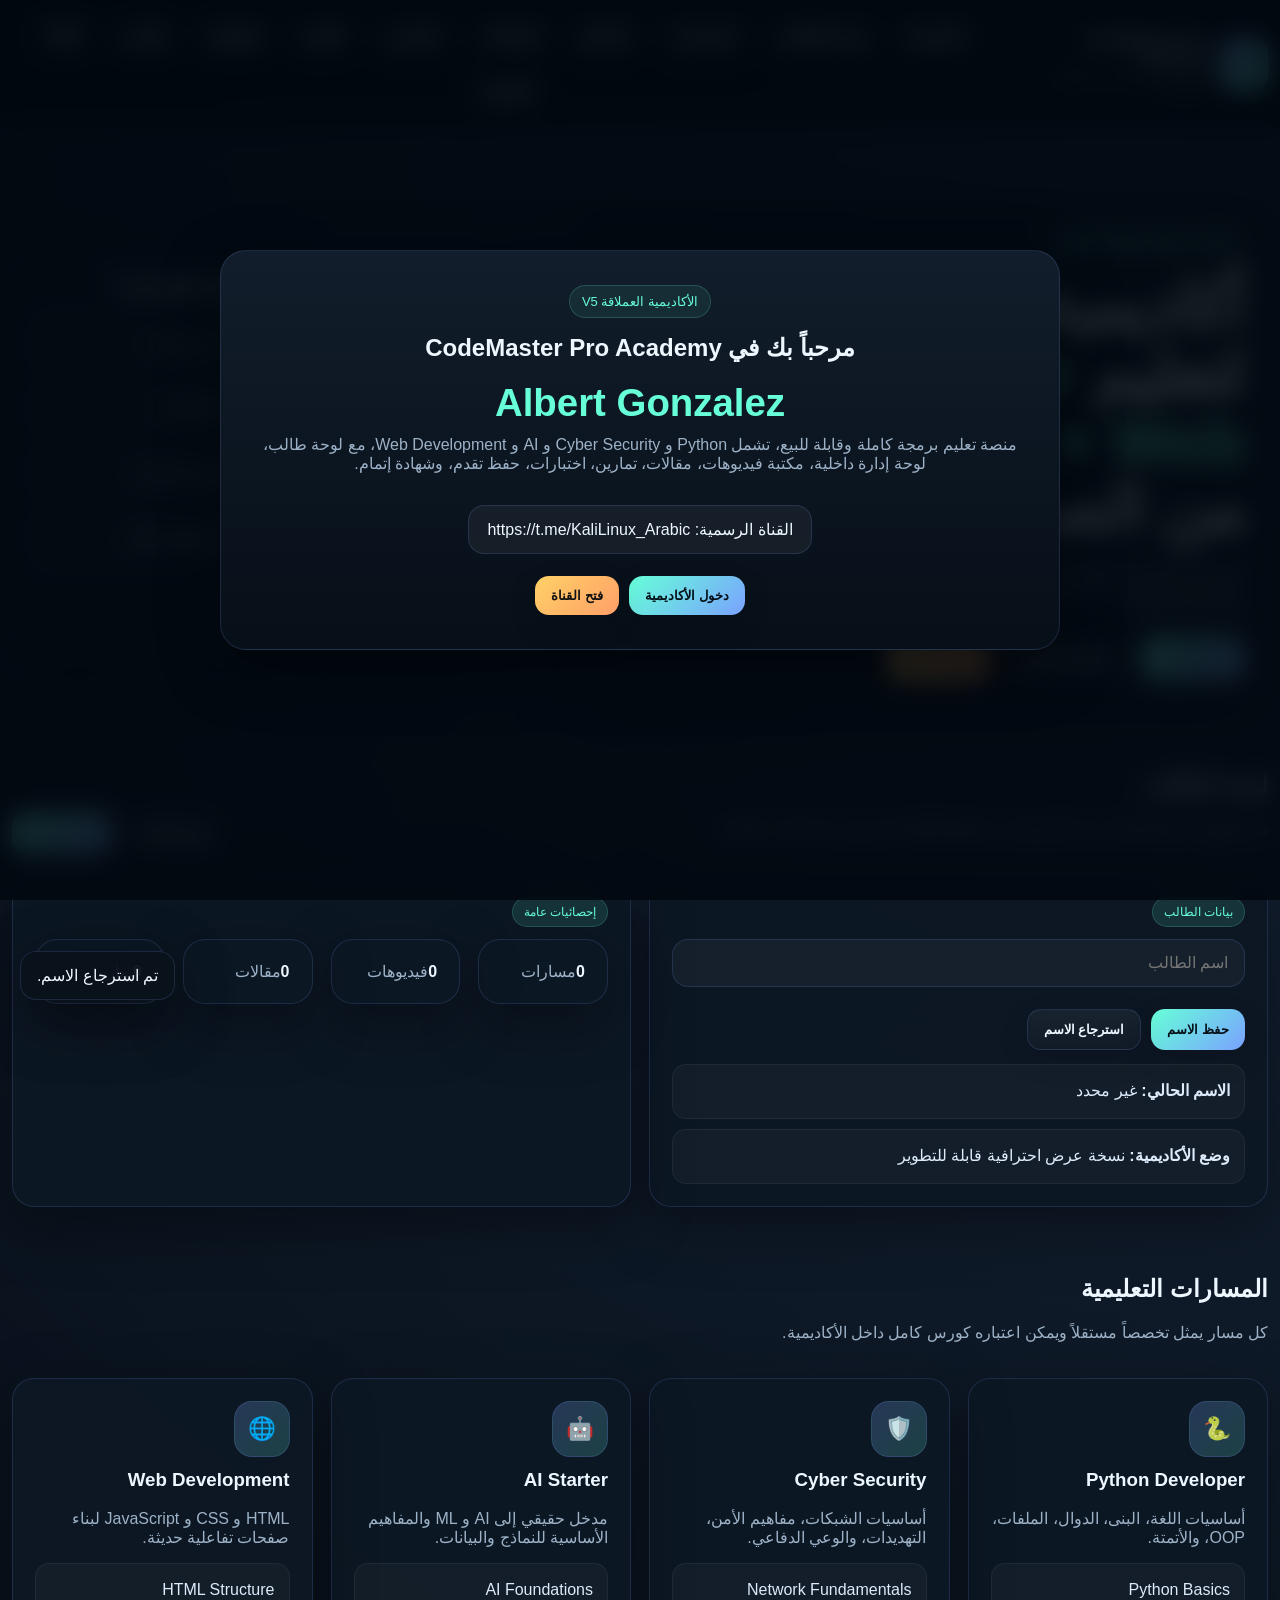
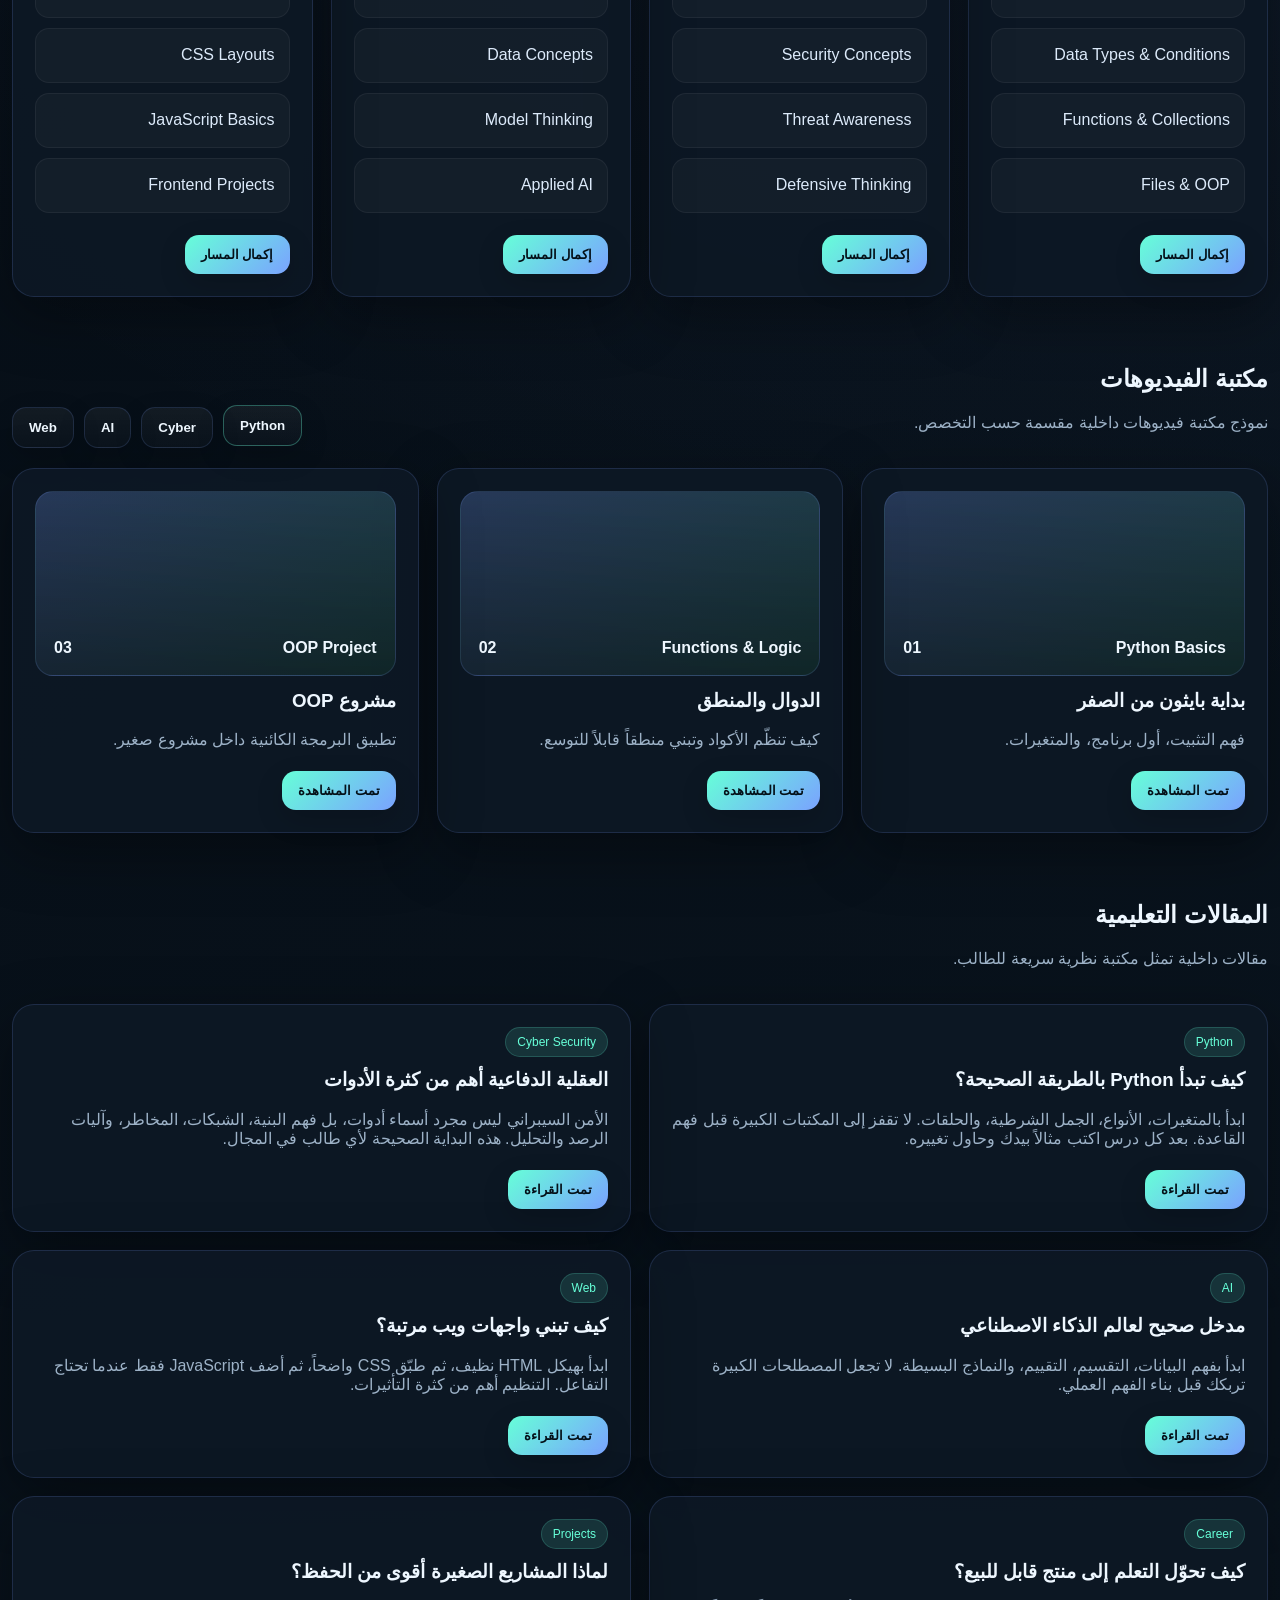
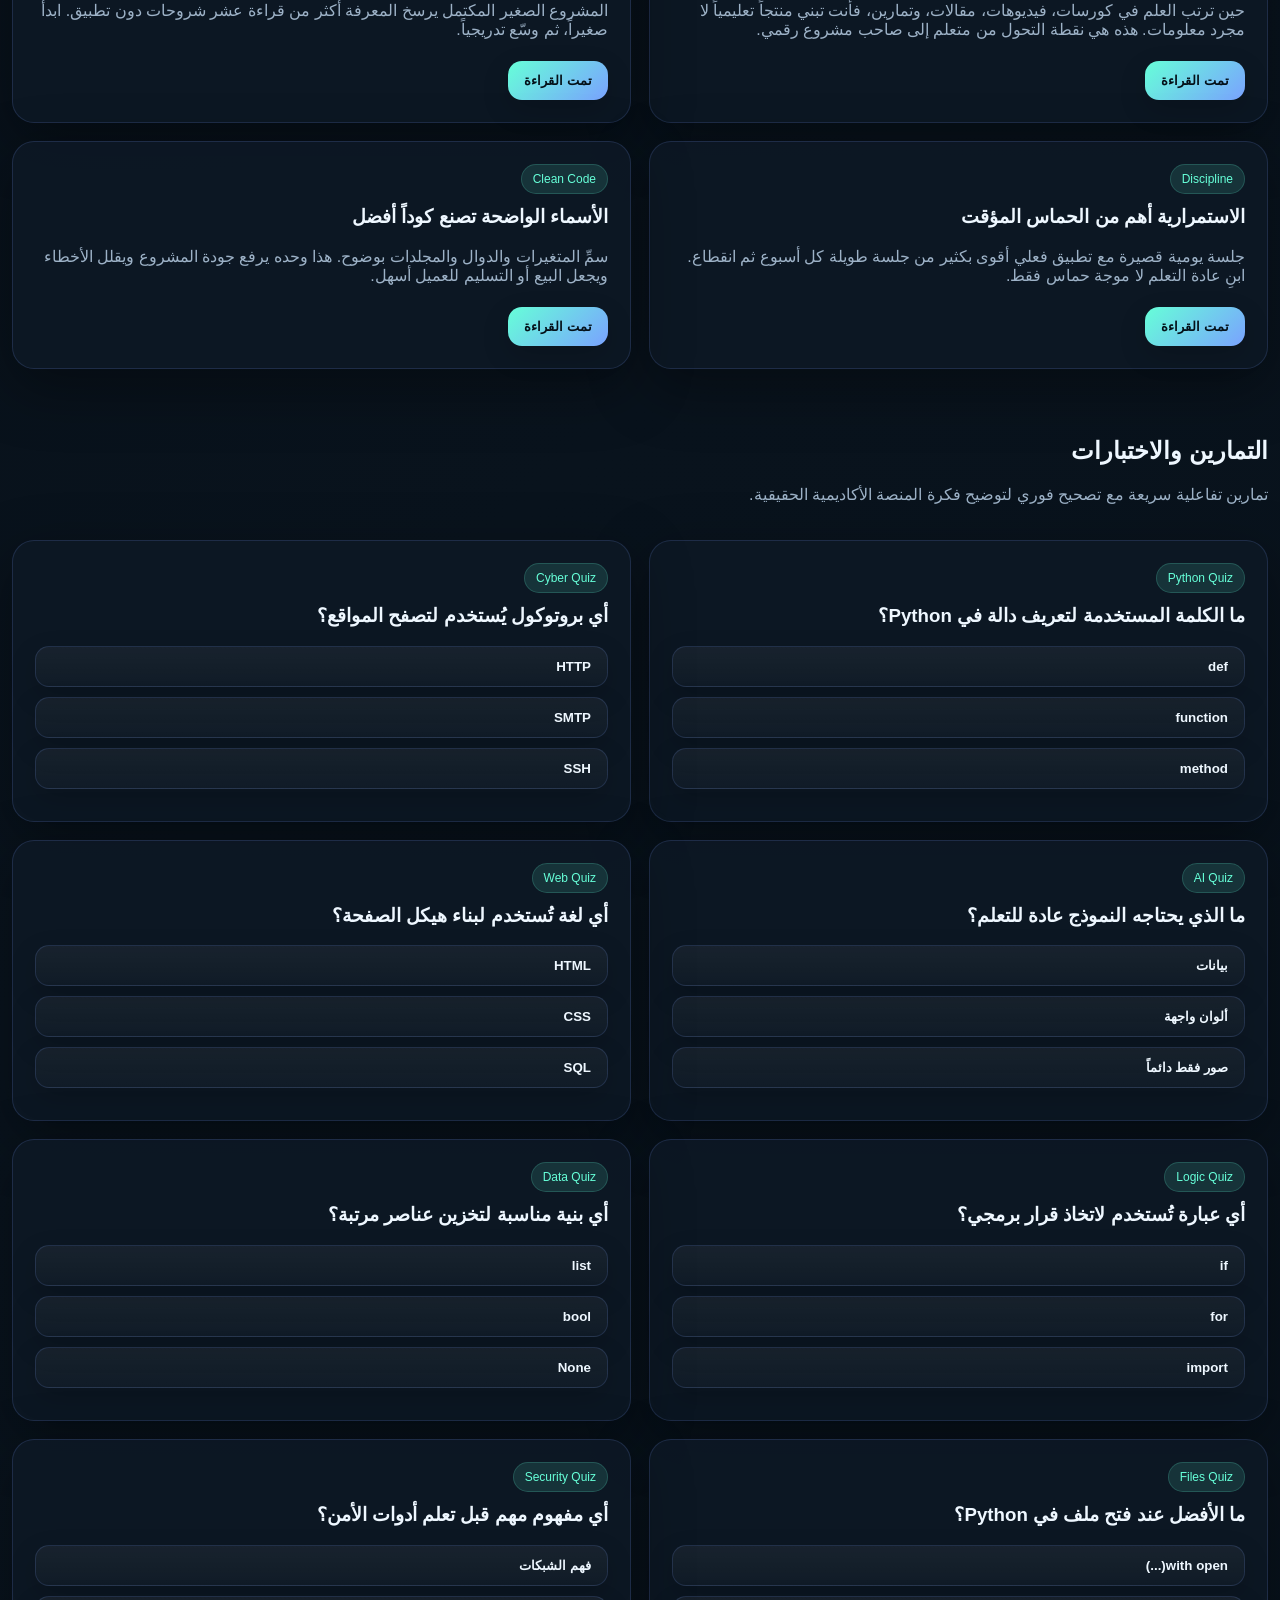
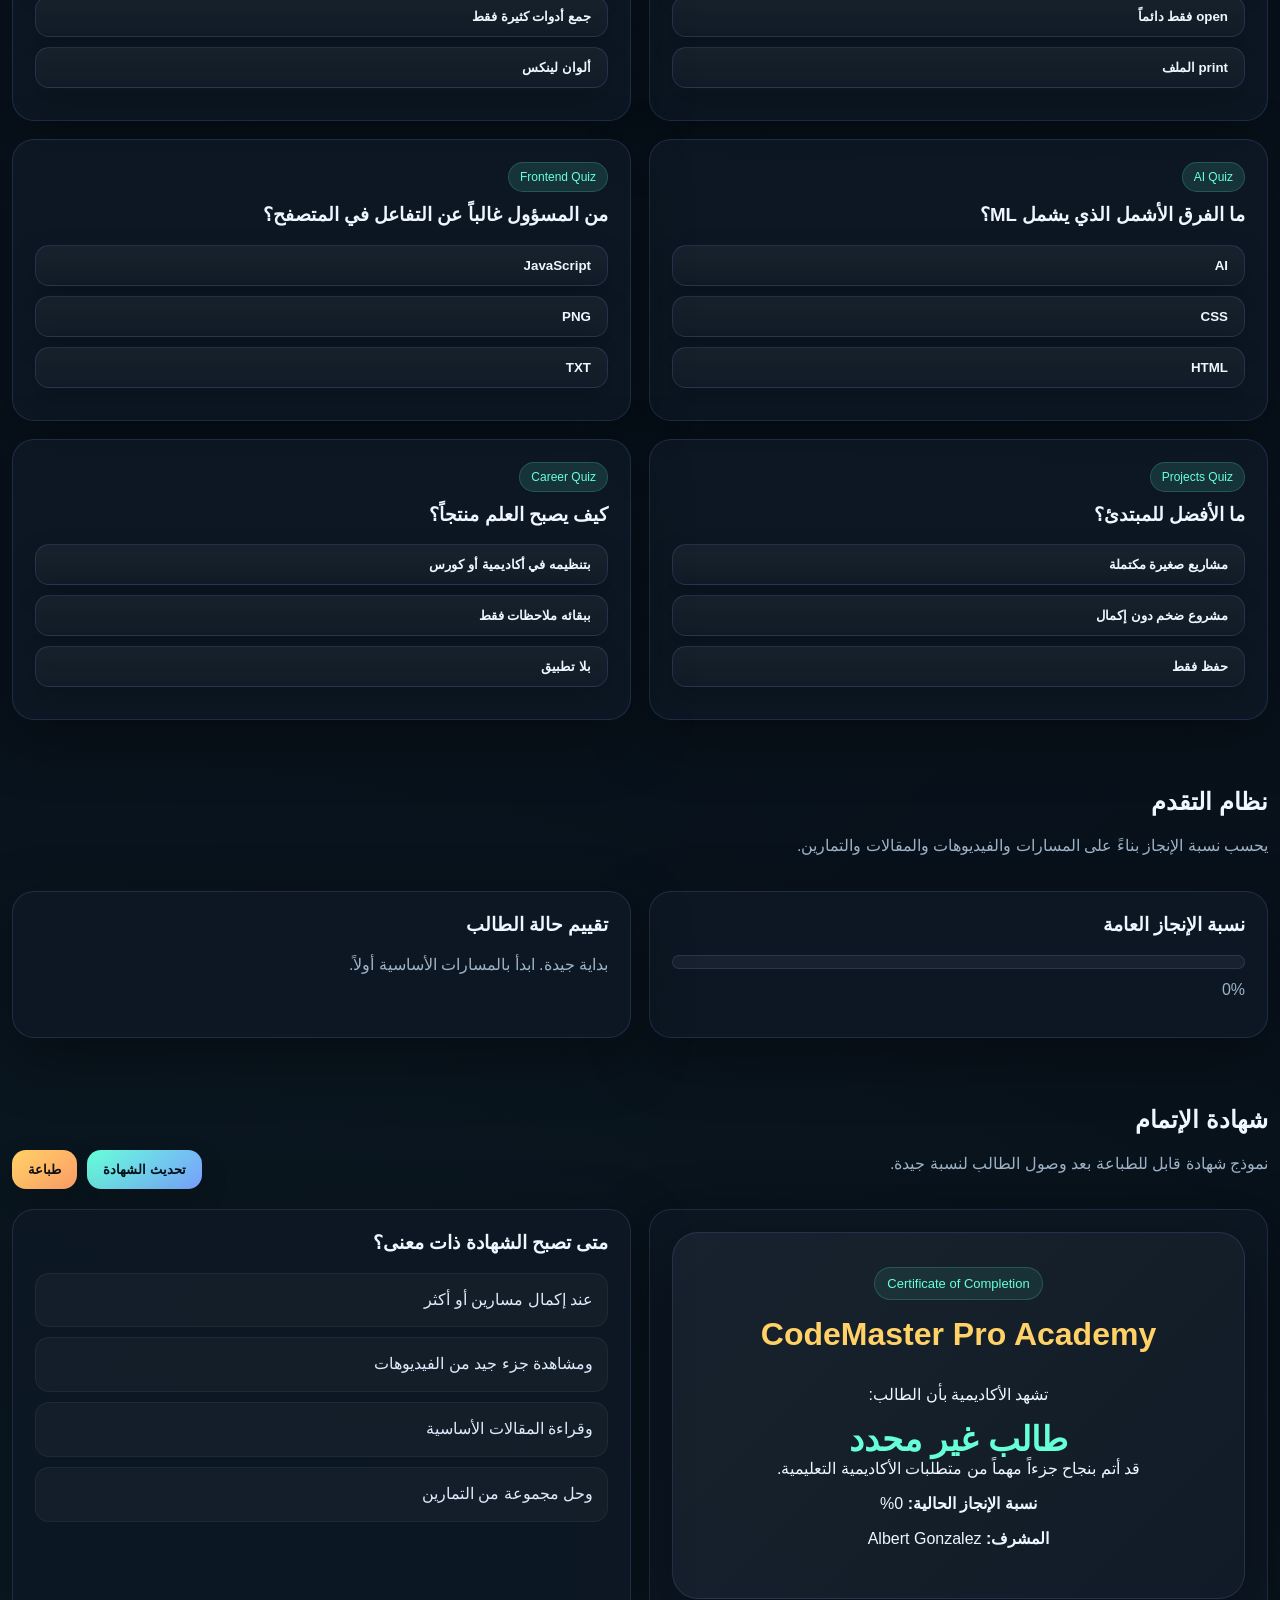
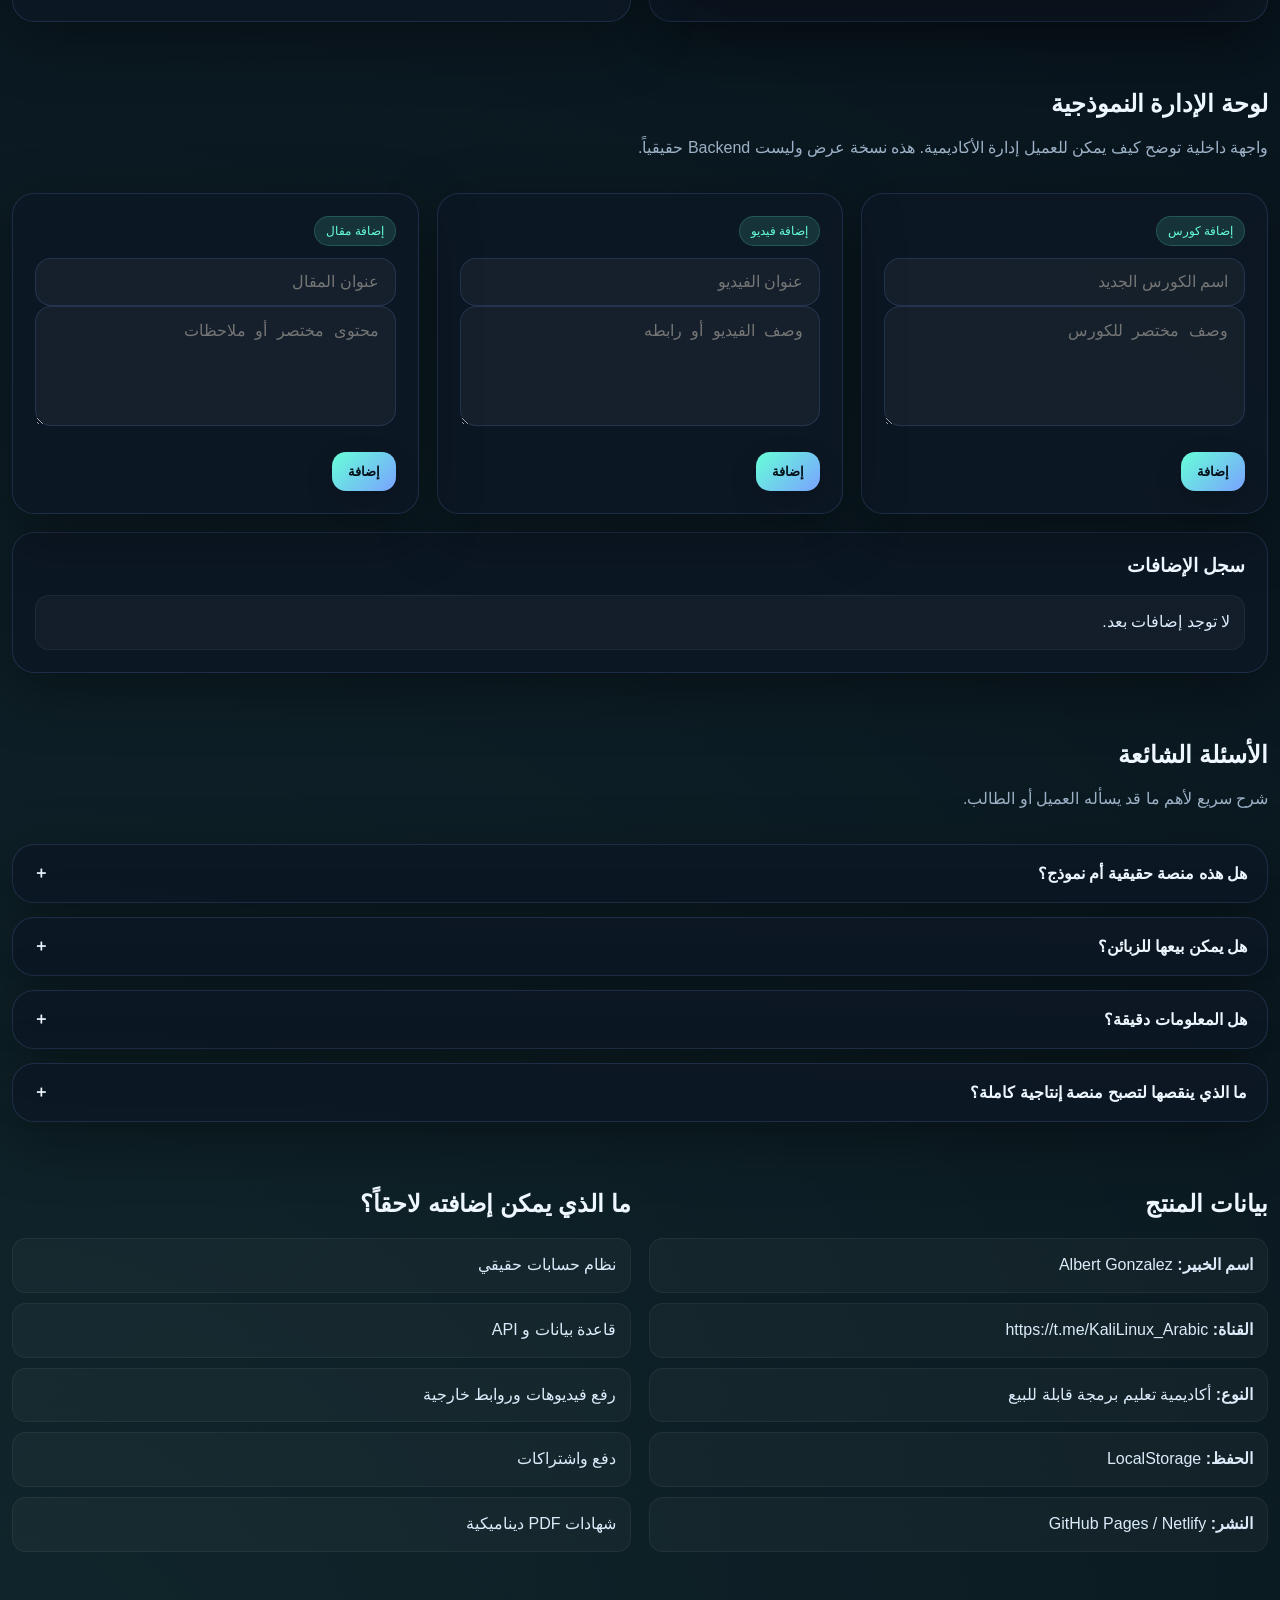
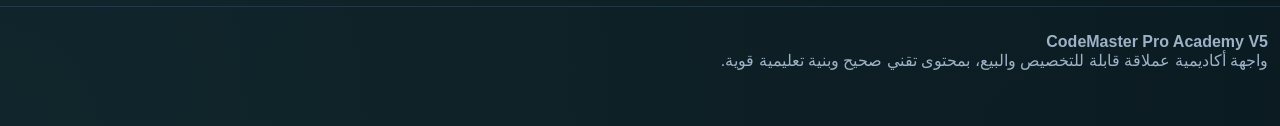
<file: index.html>
<!DOCTYPE html><html lang="ar" dir="rtl">
<head>
  <meta charset="UTF-8" />
  <meta name="viewport" content="width=device-width, initial-scale=1.0" />
  <title>CodeMaster Pro Academy V5</title>
  <style>
    :root {
      --bg: #071019;
      --bg-2: #0d1825;
      --panel: rgba(13, 24, 37, 0.94);
      --panel-2: rgba(9, 17, 27, 0.98);
      --line: rgba(122, 162, 255, 0.16);
      --text: #eef7ff;
      --muted: #9db2c7;
      --accent: #66ffd8;
      --accent-2: #7aa2ff;
      --gold: #ffd166;
      --danger: #ff7d7d;
      --success: #8dffb0;
      --radius: 22px;
      --shadow: 0 18px 60px rgba(0,0,0,.36);
    }* { box-sizing: border-box; }
html { scroll-behavior: smooth; }
body {
  margin: 0;
  font-family: Tahoma, Arial, sans-serif;
  color: var(--text);
  background:
    radial-gradient(circle at top right, rgba(122,162,255,.15), transparent 28%),
    radial-gradient(circle at bottom left, rgba(102,255,216,.09), transparent 32%),
    linear-gradient(135deg, #050c14, #09131d 45%, #071019 100%);
  min-height: 100vh;
  overflow-x: hidden;
}

a { color: inherit; text-decoration: none; }
code {
  background: rgba(255,255,255,.06);
  padding: 2px 8px;
  border-radius: 8px;
  border: 1px solid rgba(255,255,255,.07);
  font-family: Consolas, monospace;
}

.container {
  width: min(1380px, calc(100% - 24px));
  margin: auto;
}

.hidden { display: none !important; }

.topbar {
  position: sticky;
  top: 0;
  z-index: 1000;
  backdrop-filter: blur(14px);
  background: rgba(4,11,19,.84);
  border-bottom: 1px solid var(--line);
}

.topbar-inner {
  display: flex;
  align-items: center;
  justify-content: space-between;
  gap: 16px;
  padding: 14px 0;
}

.brand {
  display: flex;
  align-items: center;
  gap: 12px;
  min-width: 0;
}

.logo {
  width: 52px;
  height: 52px;
  border-radius: 16px;
  display: grid;
  place-items: center;
  background: linear-gradient(135deg, var(--accent-2), var(--accent));
  color: #041018;
  font-weight: 900;
  box-shadow: var(--shadow);
}

.brand-title { font-weight: 900; }
.brand-title small { display: block; color: var(--muted); font-weight: 400; }

.nav {
  display: flex;
  flex-wrap: wrap;
  gap: 10px;
  justify-content: center;
}

.nav a, .btn, .tab-btn, .choice-btn {
  border: 1px solid var(--line);
  background: linear-gradient(180deg, rgba(255,255,255,.05), rgba(255,255,255,.02));
  color: var(--text);
  padding: 12px 16px;
  border-radius: 14px;
  cursor: pointer;
  transition: .25s ease;
  font-weight: 700;
  box-shadow: 0 10px 28px rgba(0,0,0,.16);
}

.nav a:hover, .btn:hover, .btn.active, .tab-btn.active, .choice-btn:hover {
  transform: translateY(-2px);
  border-color: rgba(102,255,216,.32);
}

.btn.primary, .tab-btn.primary {
  background: linear-gradient(135deg, var(--accent), var(--accent-2));
  color: #041018;
  border: none;
}

.btn.gold {
  background: linear-gradient(135deg, var(--gold), #ff9f68);
  color: #111;
  border: none;
}

.hero, section { padding: 34px 0; }
.hero { padding-top: 72px; }

.hero-grid, .grid-2, .grid-3, .grid-4, .dashboard-grid, .stats-grid, .certificate-grid {
  display: grid;
  gap: 18px;
}

.hero-grid { grid-template-columns: 1.12fr .88fr; align-items: center; }
.grid-2, .certificate-grid { grid-template-columns: repeat(2, 1fr); }
.grid-3 { grid-template-columns: repeat(3, 1fr); }
.grid-4, .dashboard-grid, .stats-grid { grid-template-columns: repeat(4, 1fr); }

.card, .hero-card, .glass, .panel, .course-card, .video-card, .article-card, .exercise-card, .dashboard-card, .lesson-card, .admin-card, .faq-item, .cert-card {
  background: var(--panel);
  border: 1px solid var(--line);
  border-radius: var(--radius);
  box-shadow: var(--shadow);
}

.hero-card, .glass, .course-card, .video-card, .article-card, .exercise-card, .dashboard-card, .lesson-card, .admin-card, .cert-card {
  padding: 22px;
}

.eyebrow {
  display: inline-flex;
  align-items: center;
  gap: 8px;
  padding: 8px 12px;
  border-radius: 999px;
  border: 1px solid rgba(102,255,216,.18);
  background: rgba(102,255,216,.08);
  color: var(--accent);
  font-size: 13px;
  margin-bottom: 16px;
}

h1, h2, h3, h4, p { margin-top: 0; }
h1 { font-size: clamp(2rem, 5vw, 4.2rem); line-height: 1.06; margin-bottom: 14px; }
.muted, .section-head p { color: var(--muted); }

.section-head {
  display: flex;
  justify-content: space-between;
  align-items: end;
  gap: 18px;
  margin-bottom: 20px;
  flex-wrap: wrap;
}

.cta-row, .tabs, .actions, .filters {
  display: flex;
  gap: 10px;
  flex-wrap: wrap;
}

.cta-row { margin-top: 22px; }

.icon {
  width: 56px;
  height: 56px;
  border-radius: 18px;
  display: grid;
  place-items: center;
  font-size: 1.4rem;
  margin-bottom: 12px;
  background: linear-gradient(135deg, rgba(122,162,255,.24), rgba(102,255,216,.18));
  border: 1px solid var(--line);
}

.list {
  list-style: none;
  padding: 0;
  margin: 14px 0 0;
  display: grid;
  gap: 10px;
}

.list li {
  padding: 12px 14px;
  border-radius: 14px;
  background: rgba(255,255,255,.03);
  border: 1px solid rgba(255,255,255,.05);
  color: #dceafa;
  line-height: 1.8;
}

.badge {
  display: inline-flex;
  align-items: center;
  gap: 8px;
  padding: 7px 11px;
  border-radius: 999px;
  font-size: 12px;
  background: rgba(102,255,216,.12);
  color: var(--accent);
  border: 1px solid rgba(102,255,216,.18);
  margin-bottom: 12px;
}

.thumb {
  height: 185px;
  border-radius: 18px;
  display: flex;
  align-items: end;
  justify-content: space-between;
  padding: 18px;
  background:
    linear-gradient(180deg, rgba(0,0,0,.08), rgba(0,0,0,.42)),
    linear-gradient(135deg, rgba(122,162,255,.28), rgba(102,255,216,.18));
  border: 1px solid var(--line);
  margin-bottom: 14px;
  font-weight: 900;
}

.input, .textarea {
  width: 100%;
  padding: 14px 16px;
  border-radius: 16px;
  border: 1px solid var(--line);
  background: rgba(255,255,255,.04);
  color: var(--text);
  outline: none;
  font-size: 1rem;
}

.textarea { min-height: 120px; resize: vertical; }

.progress-wrap {
  background: rgba(255,255,255,.05);
  border-radius: 999px;
  border: 1px solid var(--line);
  height: 14px;
  overflow: hidden;
  margin-top: 10px;
}

.progress-bar {
  width: 0;
  height: 100%;
  background: linear-gradient(90deg, var(--accent), var(--accent-2));
  transition: .4s ease;
}

.tab-panel { display: none; }
.tab-panel.active { display: block; }

.choice-btn {
  width: 100%;
  text-align: right;
  margin-bottom: 10px;
}

.choice-btn.correct {
  background: rgba(141,255,176,.14);
  border-color: rgba(141,255,176,.45);
}

.choice-btn.wrong {
  background: rgba(255,125,125,.14);
  border-color: rgba(255,125,125,.45);
}

.faq-wrap { display: grid; gap: 14px; }
.faq-item button {
  width: 100%;
  background: transparent;
  border: none;
  color: var(--text);
  text-align: right;
  padding: 18px 20px;
  font-size: 1rem;
  font-weight: 700;
  display: flex;
  justify-content: space-between;
  align-items: center;
  cursor: pointer;
}

.faq-content {
  display: none;
  padding: 0 20px 20px;
  color: var(--muted);
  line-height: 1.9;
}

.faq-item.open .faq-content { display: block; }

.certificate {
  background: linear-gradient(135deg, rgba(255,255,255,.05), rgba(255,255,255,.02));
  border: 1px solid var(--line);
  border-radius: 26px;
  padding: 34px;
  text-align: center;
  box-shadow: var(--shadow);
}

.certificate h3 { font-size: 2rem; color: var(--gold); }
.certificate .name { font-size: 2.1rem; font-weight: 900; color: var(--accent); }

.welcome-overlay {
  position: fixed;
  inset: 0;
  z-index: 3000;
  background: rgba(2, 8, 15, .84);
  display: grid;
  place-items: center;
  padding: 18px;
  backdrop-filter: blur(12px);
}

.welcome-card {
  width: min(840px, 100%);
  background: linear-gradient(180deg, rgba(18, 30, 44, .98), rgba(7, 15, 24, .98));
  border-radius: 26px;
  border: 1px solid var(--line);
  padding: 34px;
  box-shadow: var(--shadow);
  text-align: center;
}

.expert-main {
  font-size: clamp(1.5rem, 4vw, 2.4rem);
  color: var(--accent);
  font-weight: 900;
  margin-bottom: 10px;
}

.telegram-link {
  display: inline-flex;
  align-items: center;
  gap: 10px;
  padding: 14px 18px;
  border-radius: 16px;
  margin-top: 16px;
  border: 1px solid var(--line);
  background: rgba(255,255,255,.05);
  word-break: break-all;
}

.toast {
  position: fixed;
  bottom: 20px;
  left: 20px;
  z-index: 2500;
  background: rgba(10,18,28,.96);
  color: var(--text);
  padding: 14px 16px;
  border: 1px solid var(--line);
  border-radius: 16px;
  box-shadow: var(--shadow);
  transform: translateY(120px);
  transition: .35s ease;
  max-width: 340px;
}

.toast.show { transform: translateY(0); }

.footer {
  margin-top: 20px;
  padding: 26px 0 40px;
  border-top: 1px solid var(--line);
  color: var(--muted);
}

@media (max-width: 1100px) {
  .hero-grid, .grid-4, .grid-3, .grid-2, .dashboard-grid, .stats-grid, .certificate-grid { grid-template-columns: 1fr; }
  .topbar-inner { flex-direction: column; }
  .nav { justify-content: flex-start; }
}

  </style>
</head>
<body>
  <div class="welcome-overlay" id="welcomeOverlay">
    <div class="welcome-card">
      <div class="eyebrow">الأكاديمية العملاقة V5</div>
      <h2>مرحباً بك في CodeMaster Pro Academy</h2>
      <div class="expert-main">Albert Gonzalez</div>
      <p class="muted">منصة تعليم برمجة كاملة وقابلة للبيع، تشمل Python و Cyber Security و AI و Web Development، مع لوحة طالب، لوحة إدارة داخلية، مكتبة فيديوهات، مقالات، تمارين، اختبارات، حفظ تقدم، وشهادة إتمام.</p>
      <a class="telegram-link" href="https://t.me/KaliLinux_Arabic" target="_blank" rel="noopener noreferrer">القناة الرسمية: https://t.me/KaliLinux_Arabic</a>
      <div class="cta-row" style="justify-content:center;">
        <button class="btn primary" onclick="closeWelcome()">دخول الأكاديمية</button>
        <button class="btn gold" onclick="window.open('https://t.me/KaliLinux_Arabic','_blank')">فتح القناة</button>
      </div>
    </div>
  </div>  <div class="toast" id="toast"></div>  <header class="topbar">
    <div class="container topbar-inner">
      <div class="brand">
        <div class="logo">CM</div>
        <div class="brand-title">CodeMaster Pro Academy<small>منصة تعليم برمجة من الصفر للاحتراف</small></div>
      </div>
      <nav class="nav">
        <a href="#home">الرئيسية</a>
        <a href="#dashboard">لوحة الطالب</a>
        <a href="#paths">المسارات</a>
        <a href="#library">المكتبة</a>
        <a href="#articles">المقالات</a>
        <a href="#exercises">التمارين</a>
        <a href="#progress">التقدم</a>
        <a href="#certificate">الشهادة</a>
        <a href="#admin">الإدارة</a>
        <a href="#faq">FAQ</a>
        <a href="#contact">التواصل</a>
      </nav>
    </div>
  </header>  <main id="home">
    <section class="hero">
      <div class="container hero-grid">
        <div class="hero-card">
          <div class="eyebrow">أكاديمية حقيقية بواجهة احترافية</div>
          <h1>أكاديمية برمجة كاملة<br>لتعليم <span style="color:var(--accent)">Python + Cyber + AI + Web</span><br>من الصفر إلى الاحتراف</h1>
          <p class="muted">هذه نسخة قوية جداً لموقع أكاديمية تعليمية، مناسبة للعرض والبيع والتخصيص. تحتوي على بنية منصة حقيقية: ملف طالب، تقدم محفوظ، أقسام متعددة، محتوى تدريبي منظم، تمارين واختبارات، وشهادة إتمام قابلة للطباعة.</p>
          <div class="cta-row">
            <a class="btn primary" href="#dashboard">ابدأ كطالب</a>
            <button class="btn" onclick="scrollToSection('admin')">عرض لوحة الإدارة</button>
            <button class="btn gold" onclick="toggleTheme()">تبديل الألوان</button>
          </div>
        </div>
        <div class="grid-2">
          <div class="glass">
            <h3>ماذا تحتوي الأكاديمية؟</h3>
            <ul class="list">
              <li>4 مسارات رئيسية</li>
              <li>12 دروس فيديو نموذجية</li>
              <li>8 مقالات تعليمية</li>
              <li>12 تمريناً تفاعلياً</li>
              <li>نظام تقدم وشهادة</li>
            </ul>
          </div>
          <div class="glass">
            <h3>مناسبة للبيع لمن؟</h3>
            <ul class="list">
              <li>مدرب برمجة</li>
              <li>قناة تعليمية</li>
              <li>أكاديمية صغيرة</li>
              <li>منتج رقمي جاهز</li>
            </ul>
          </div>
        </div>
      </div>
    </section><section id="dashboard">
  <div class="container">
    <div class="section-head">
      <div>
        <h2>لوحة الطالب</h2>
        <p>هذه الواجهة تحفظ البيانات في المتصفح عبر LocalStorage وتعرض إحصائيات الطالب.</p>
      </div>
      <div class="actions">
        <button class="btn" onclick="resetProgress()">تصفير التقدم</button>
        <button class="btn primary" onclick="fillDemoProgress()">تعبئة تجريبية</button>
      </div>
    </div>
    <div class="grid-2">
      <div class="dashboard-card">
        <div class="badge">بيانات الطالب</div>
        <input class="input" id="studentName" placeholder="اسم الطالب" />
        <div class="cta-row">
          <button class="btn primary" onclick="saveStudentName()">حفظ الاسم</button>
          <button class="btn" onclick="loadStudentName()">استرجاع الاسم</button>
        </div>
        <ul class="list">
          <li><strong>الاسم الحالي:</strong> <span id="studentNameDisplay">غير محدد</span></li>
          <li><strong>وضع الأكاديمية:</strong> نسخة عرض احترافية قابلة للتطوير</li>
        </ul>
      </div>
      <div class="dashboard-card">
        <div class="badge">إحصائيات عامة</div>
        <div class="stats-grid">
          <div class="dashboard-card"><strong id="statTracks">0</strong><span class="muted">مسارات</span></div>
          <div class="dashboard-card"><strong id="statVideos">0</strong><span class="muted">فيديوهات</span></div>
          <div class="dashboard-card"><strong id="statArticles">0</strong><span class="muted">مقالات</span></div>
          <div class="dashboard-card"><strong id="statExercises">0</strong><span class="muted">تمارين</span></div>
        </div>
      </div>
    </div>
  </div>
</section>

<section id="paths">
  <div class="container">
    <div class="section-head">
      <div>
        <h2>المسارات التعليمية</h2>
        <p>كل مسار يمثل تخصصاً مستقلاً ويمكن اعتباره كورس كامل داخل الأكاديمية.</p>
      </div>
    </div>
    <div class="grid-4">
      <article class="course-card">
        <div class="icon">🐍</div>
        <h3>Python Developer</h3>
        <p class="muted">أساسيات اللغة، البنى، الدوال، الملفات، OOP، والأتمتة.</p>
        <ul class="list">
          <li>Python Basics</li>
          <li>Data Types & Conditions</li>
          <li>Functions & Collections</li>
          <li>Files & OOP</li>
        </ul>
        <div class="cta-row"><button class="btn primary" onclick="completeTrack('python')">إكمال المسار</button></div>
      </article>
      <article class="course-card">
        <div class="icon">🛡️</div>
        <h3>Cyber Security</h3>
        <p class="muted">أساسيات الشبكات، مفاهيم الأمن، التهديدات، والوعي الدفاعي.</p>
        <ul class="list">
          <li>Network Fundamentals</li>
          <li>Security Concepts</li>
          <li>Threat Awareness</li>
          <li>Defensive Thinking</li>
        </ul>
        <div class="cta-row"><button class="btn primary" onclick="completeTrack('cyber')">إكمال المسار</button></div>
      </article>
      <article class="course-card">
        <div class="icon">🤖</div>
        <h3>AI Starter</h3>
        <p class="muted">مدخل حقيقي إلى AI و ML والمفاهيم الأساسية للنماذج والبيانات.</p>
        <ul class="list">
          <li>AI Foundations</li>
          <li>Data Concepts</li>
          <li>Model Thinking</li>
          <li>Applied AI</li>
        </ul>
        <div class="cta-row"><button class="btn primary" onclick="completeTrack('ai')">إكمال المسار</button></div>
      </article>
      <article class="course-card">
        <div class="icon">🌐</div>
        <h3>Web Development</h3>
        <p class="muted">HTML و CSS و JavaScript لبناء صفحات تفاعلية حديثة.</p>
        <ul class="list">
          <li>HTML Structure</li>
          <li>CSS Layouts</li>
          <li>JavaScript Basics</li>
          <li>Frontend Projects</li>
        </ul>
        <div class="cta-row"><button class="btn primary" onclick="completeTrack('web')">إكمال المسار</button></div>
      </article>
    </div>
  </div>
</section>

<section id="library">
  <div class="container">
    <div class="section-head">
      <div>
        <h2>مكتبة الفيديوهات</h2>
        <p>نموذج مكتبة فيديوهات داخلية مقسمة حسب التخصص.</p>
      </div>
      <div class="tabs">
        <button class="tab-btn active" data-tab="videos-python">Python</button>
        <button class="tab-btn" data-tab="videos-cyber">Cyber</button>
        <button class="tab-btn" data-tab="videos-ai">AI</button>
        <button class="tab-btn" data-tab="videos-web">Web</button>
      </div>
    </div>

    <div class="tab-panel active" id="videos-python">
      <div class="grid-3">
        <article class="video-card"><div class="thumb"><span>Python Basics</span><span>01</span></div><h3>بداية بايثون من الصفر</h3><p class="muted">فهم التثبيت، أول برنامج، والمتغيرات.</p><div class="cta-row"><button class="btn primary" onclick="markVideo('py1')">تمت المشاهدة</button></div></article>
        <article class="video-card"><div class="thumb"><span>Functions & Logic</span><span>02</span></div><h3>الدوال والمنطق</h3><p class="muted">كيف تنظّم الأكواد وتبني منطقاً قابلاً للتوسع.</p><div class="cta-row"><button class="btn primary" onclick="markVideo('py2')">تمت المشاهدة</button></div></article>
        <article class="video-card"><div class="thumb"><span>OOP Project</span><span>03</span></div><h3>مشروع OOP</h3><p class="muted">تطبيق البرمجة الكائنية داخل مشروع صغير.</p><div class="cta-row"><button class="btn primary" onclick="markVideo('py3')">تمت المشاهدة</button></div></article>
      </div>
    </div>

    <div class="tab-panel" id="videos-cyber">
      <div class="grid-3">
        <article class="video-card"><div class="thumb"><span>Network Basics</span><span>01</span></div><h3>مبادئ الشبكات</h3><p class="muted">فهم IP و Ports والطبقات الأساسية.</p><div class="cta-row"><button class="btn primary" onclick="markVideo('cy1')">تمت المشاهدة</button></div></article>
        <article class="video-card"><div class="thumb"><span>Threat Models</span><span>02</span></div><h3>أنواع التهديدات</h3><p class="muted">تصنيف المخاطر وفهم بيئة الهجوم والدفاع.</p><div class="cta-row"><button class="btn primary" onclick="markVideo('cy2')">تمت المشاهدة</button></div></article>
        <article class="video-card"><div class="thumb"><span>Defense Basics</span><span>03</span></div><h3>العقلية الدفاعية</h3><p class="muted">كيف تحلل المخاطر وتتخذ وضعاً دفاعياً أفضل.</p><div class="cta-row"><button class="btn primary" onclick="markVideo('cy3')">تمت المشاهدة</button></div></article>
      </div>
    </div>

    <div class="tab-panel" id="videos-ai">
      <div class="grid-3">
        <article class="video-card"><div class="thumb"><span>AI Foundations</span><span>01</span></div><h3>أساسيات الذكاء الاصطناعي</h3><p class="muted">ما هو AI وما الفرق بينه وبين ML و DL.</p><div class="cta-row"><button class="btn primary" onclick="markVideo('ai1')">تمت المشاهدة</button></div></article>
        <article class="video-card"><div class="thumb"><span>Data Thinking</span><span>02</span></div><h3>البيانات والنماذج</h3><p class="muted">فهم البيانات ودورها في تدريب النماذج.</p><div class="cta-row"><button class="btn primary" onclick="markVideo('ai2')">تمت المشاهدة</button></div></article>
        <article class="video-card"><div class="thumb"><span>AI Apps</span><span>03</span></div><h3>بناء تطبيقات AI</h3><p class="muted">خط سير بناء تطبيقات تعتمد على الذكاء الاصطناعي.</p><div class="cta-row"><button class="btn primary" onclick="markVideo('ai3')">تمت المشاهدة</button></div></article>
      </div>
    </div>

    <div class="tab-panel" id="videos-web">
      <div class="grid-3">
        <article class="video-card"><div class="thumb"><span>HTML Starter</span><span>01</span></div><h3>HTML من الصفر</h3><p class="muted">بناء هيكل صفحات الويب.</p><div class="cta-row"><button class="btn primary" onclick="markVideo('web1')">تمت المشاهدة</button></div></article>
        <article class="video-card"><div class="thumb"><span>CSS Layouts</span><span>02</span></div><h3>تنسيق وتخطيط CSS</h3><p class="muted">فهم Flexbox و Grid والتجاوب.</p><div class="cta-row"><button class="btn primary" onclick="markVideo('web2')">تمت المشاهدة</button></div></article>
        <article class="video-card"><div class="thumb"><span>JS Interactivity</span><span>03</span></div><h3>تفاعل JavaScript</h3><p class="muted">الأحداث، DOM، وإضافة التفاعل للموقع.</p><div class="cta-row"><button class="btn primary" onclick="markVideo('web3')">تمت المشاهدة</button></div></article>
      </div>
    </div>
  </div>
</section>

<section id="articles">
  <div class="container">
    <div class="section-head">
      <div>
        <h2>المقالات التعليمية</h2>
        <p>مقالات داخلية تمثل مكتبة نظرية سريعة للطالب.</p>
      </div>
    </div>
    <div class="grid-2">
      <article class="article-card">
        <div class="badge">Python</div>
        <h3>كيف تبدأ Python بالطريقة الصحيحة؟</h3>
        <p class="muted">ابدأ بالمتغيرات، الأنواع، الجمل الشرطية، والحلقات. لا تقفز إلى المكتبات الكبيرة قبل فهم القاعدة. بعد كل درس اكتب مثالاً بيدك وحاول تغييره.</p>
        <div class="cta-row"><button class="btn primary" onclick="markArticle('ar1')">تمت القراءة</button></div>
      </article>
      <article class="article-card">
        <div class="badge">Cyber Security</div>
        <h3>العقلية الدفاعية أهم من كثرة الأدوات</h3>
        <p class="muted">الأمن السيبراني ليس مجرد أسماء أدوات، بل فهم البنية، الشبكات، المخاطر، وآليات الرصد والتحليل. هذه البداية الصحيحة لأي طالب في المجال.</p>
        <div class="cta-row"><button class="btn primary" onclick="markArticle('ar2')">تمت القراءة</button></div>
      </article>
      <article class="article-card">
        <div class="badge">AI</div>
        <h3>مدخل صحيح لعالم الذكاء الاصطناعي</h3>
        <p class="muted">ابدأ بفهم البيانات، التقسيم، التقييم، والنماذج البسيطة. لا تجعل المصطلحات الكبيرة تربكك قبل بناء الفهم العملي.</p>
        <div class="cta-row"><button class="btn primary" onclick="markArticle('ar3')">تمت القراءة</button></div>
      </article>
      <article class="article-card">
        <div class="badge">Web</div>
        <h3>كيف تبني واجهات ويب مرتبة؟</h3>
        <p class="muted">ابدأ بهيكل HTML نظيف، ثم طبّق CSS واضحاً، ثم أضف JavaScript فقط عندما تحتاج التفاعل. التنظيم أهم من كثرة التأثيرات.</p>
        <div class="cta-row"><button class="btn primary" onclick="markArticle('ar4')">تمت القراءة</button></div>
      </article>
      <article class="article-card">
        <div class="badge">Career</div>
        <h3>كيف تحوّل التعلم إلى منتج قابل للبيع؟</h3>
        <p class="muted">حين ترتب العلم في كورسات، فيديوهات، مقالات، وتمارين، فأنت تبني منتجاً تعليمياً لا مجرد معلومات. هذه هي نقطة التحول من متعلم إلى صاحب مشروع رقمي.</p>
        <div class="cta-row"><button class="btn primary" onclick="markArticle('ar5')">تمت القراءة</button></div>
      </article>
      <article class="article-card">
        <div class="badge">Projects</div>
        <h3>لماذا المشاريع الصغيرة أقوى من الحفظ؟</h3>
        <p class="muted">المشروع الصغير المكتمل يرسخ المعرفة أكثر من قراءة عشر شروحات دون تطبيق. ابدأ صغيراً، ثم وسّع تدريجياً.</p>
        <div class="cta-row"><button class="btn primary" onclick="markArticle('ar6')">تمت القراءة</button></div>
      </article>
      <article class="article-card">
        <div class="badge">Discipline</div>
        <h3>الاستمرارية أهم من الحماس المؤقت</h3>
        <p class="muted">جلسة يومية قصيرة مع تطبيق فعلي أقوى بكثير من جلسة طويلة كل أسبوع ثم انقطاع. ابنِ عادة التعلم لا موجة حماس فقط.</p>
        <div class="cta-row"><button class="btn primary" onclick="markArticle('ar7')">تمت القراءة</button></div>
      </article>
      <article class="article-card">
        <div class="badge">Clean Code</div>
        <h3>الأسماء الواضحة تصنع كوداً أفضل</h3>
        <p class="muted">سمِّ المتغيرات والدوال والمجلدات بوضوح. هذا وحده يرفع جودة المشروع ويقلل الأخطاء ويجعل البيع أو التسليم للعميل أسهل.</p>
        <div class="cta-row"><button class="btn primary" onclick="markArticle('ar8')">تمت القراءة</button></div>
      </article>
    </div>
  </div>
</section>

<section id="exercises">
  <div class="container">
    <div class="section-head">
      <div>
        <h2>التمارين والاختبارات</h2>
        <p>تمارين تفاعلية سريعة مع تصحيح فوري لتوضيح فكرة المنصة الأكاديمية الحقيقية.</p>
      </div>
    </div>
    <div class="grid-2">
      <article class="exercise-card">
        <div class="badge">Python Quiz</div>
        <h3>ما الكلمة المستخدمة لتعريف دالة في Python؟</h3>
        <button class="choice-btn" onclick="answerChoice(this, true, 'ex1')">def</button>
        <button class="choice-btn" onclick="answerChoice(this, false, 'ex1')">function</button>
        <button class="choice-btn" onclick="answerChoice(this, false, 'ex1')">method</button>
      </article>
      <article class="exercise-card">
        <div class="badge">Cyber Quiz</div>
        <h3>أي بروتوكول يُستخدم لتصفح المواقع؟</h3>
        <button class="choice-btn" onclick="answerChoice(this, true, 'ex2')">HTTP</button>
        <button class="choice-btn" onclick="answerChoice(this, false, 'ex2')">SMTP</button>
        <button class="choice-btn" onclick="answerChoice(this, false, 'ex2')">SSH</button>
      </article>
      <article class="exercise-card">
        <div class="badge">AI Quiz</div>
        <h3>ما الذي يحتاجه النموذج عادة للتعلم؟</h3>
        <button class="choice-btn" onclick="answerChoice(this, true, 'ex3')">بيانات</button>
        <button class="choice-btn" onclick="answerChoice(this, false, 'ex3')">ألوان واجهة</button>
        <button class="choice-btn" onclick="answerChoice(this, false, 'ex3')">صور فقط دائماً</button>
      </article>
      <article class="exercise-card">
        <div class="badge">Web Quiz</div>
        <h3>أي لغة تُستخدم لبناء هيكل الصفحة؟</h3>
        <button class="choice-btn" onclick="answerChoice(this, true, 'ex4')">HTML</button>
        <button class="choice-btn" onclick="answerChoice(this, false, 'ex4')">CSS</button>
        <button class="choice-btn" onclick="answerChoice(this, false, 'ex4')">SQL</button>
      </article>
      <article class="exercise-card">
        <div class="badge">Logic Quiz</div>
        <h3>أي عبارة تُستخدم لاتخاذ قرار برمجي؟</h3>
        <button class="choice-btn" onclick="answerChoice(this, true, 'ex5')">if</button>
        <button class="choice-btn" onclick="answerChoice(this, false, 'ex5')">for</button>
        <button class="choice-btn" onclick="answerChoice(this, false, 'ex5')">import</button>
      </article>
      <article class="exercise-card">
        <div class="badge">Data Quiz</div>
        <h3>أي بنية مناسبة لتخزين عناصر مرتبة؟</h3>
        <button class="choice-btn" onclick="answerChoice(this, true, 'ex6')">list</button>
        <button class="choice-btn" onclick="answerChoice(this, false, 'ex6')">bool</button>
        <button class="choice-btn" onclick="answerChoice(this, false, 'ex6')">None</button>
      </article>
      <article class="exercise-card">
        <div class="badge">Files Quiz</div>
        <h3>ما الأفضل عند فتح ملف في Python؟</h3>
        <button class="choice-btn" onclick="answerChoice(this, true, 'ex7')">with open(...)</button>
        <button class="choice-btn" onclick="answerChoice(this, false, 'ex7')">open فقط دائماً</button>
        <button class="choice-btn" onclick="answerChoice(this, false, 'ex7')">print الملف</button>
      </article>
      <article class="exercise-card">
        <div class="badge">Security Quiz</div>
        <h3>أي مفهوم مهم قبل تعلم أدوات الأمن؟</h3>
        <button class="choice-btn" onclick="answerChoice(this, true, 'ex8')">فهم الشبكات</button>
        <button class="choice-btn" onclick="answerChoice(this, false, 'ex8')">جمع أدوات كثيرة فقط</button>
        <button class="choice-btn" onclick="answerChoice(this, false, 'ex8')">ألوان لينكس</button>
      </article>
      <article class="exercise-card">
        <div class="badge">AI Quiz</div>
        <h3>ما الفرق الأشمل الذي يشمل ML؟</h3>
        <button class="choice-btn" onclick="answerChoice(this, true, 'ex9')">AI</button>
        <button class="choice-btn" onclick="answerChoice(this, false, 'ex9')">CSS</button>
        <button class="choice-btn" onclick="answerChoice(this, false, 'ex9')">HTML</button>
      </article>
      <article class="exercise-card">
        <div class="badge">Frontend Quiz</div>
        <h3>من المسؤول غالباً عن التفاعل في المتصفح؟</h3>
        <button class="choice-btn" onclick="answerChoice(this, true, 'ex10')">JavaScript</button>
        <button class="choice-btn" onclick="answerChoice(this, false, 'ex10')">PNG</button>
        <button class="choice-btn" onclick="answerChoice(this, false, 'ex10')">TXT</button>
      </article>
      <article class="exercise-card">
        <div class="badge">Projects Quiz</div>
        <h3>ما الأفضل للمبتدئ؟</h3>
        <button class="choice-btn" onclick="answerChoice(this, true, 'ex11')">مشاريع صغيرة مكتملة</button>
        <button class="choice-btn" onclick="answerChoice(this, false, 'ex11')">مشروع ضخم دون إكمال</button>
        <button class="choice-btn" onclick="answerChoice(this, false, 'ex11')">حفظ فقط</button>
      </article>
      <article class="exercise-card">
        <div class="badge">Career Quiz</div>
        <h3>كيف يصبح العلم منتجاً؟</h3>
        <button class="choice-btn" onclick="answerChoice(this, true, 'ex12')">بتنظيمه في أكاديمية أو كورس</button>
        <button class="choice-btn" onclick="answerChoice(this, false, 'ex12')">ببقائه ملاحظات فقط</button>
        <button class="choice-btn" onclick="answerChoice(this, false, 'ex12')">بلا تطبيق</button>
      </article>
    </div>
  </div>
</section>

<section id="progress">
  <div class="container">
    <div class="section-head">
      <div>
        <h2>نظام التقدم</h2>
        <p>يحسب نسبة الإنجاز بناءً على المسارات والفيديوهات والمقالات والتمارين.</p>
      </div>
    </div>
    <div class="grid-2">
      <article class="dashboard-card">
        <h3>نسبة الإنجاز العامة</h3>
        <div class="progress-wrap"><div class="progress-bar" id="overallProgressBar"></div></div>
        <p id="overallProgressText" class="muted" style="margin-top:12px;">0%</p>
      </article>
      <article class="dashboard-card">
        <h3>تقييم حالة الطالب</h3>
        <p class="muted" id="studentStatus">ابدأ من المسارات أو الفيديوهات حتى يرتفع مستواك داخل الأكاديمية.</p>
      </article>
    </div>
  </div>
</section>

<section id="certificate">
  <div class="container">
    <div class="section-head">
      <div>
        <h2>شهادة الإتمام</h2>
        <p>نموذج شهادة قابل للطباعة بعد وصول الطالب لنسبة جيدة.</p>
      </div>
      <div class="actions">
        <button class="btn primary" onclick="generateCertificate()">تحديث الشهادة</button>
        <button class="btn gold" onclick="window.print()">طباعة</button>
      </div>
    </div>
    <div class="certificate-grid">
      <article class="cert-card">
        <div class="certificate">
          <div class="eyebrow">Certificate of Completion</div>
          <h3>CodeMaster Pro Academy</h3>
          <p>تشهد الأكاديمية بأن الطالب:</p>
          <div class="name" id="certificateName">طالب غير محدد</div>
          <p>قد أتم بنجاح جزءاً مهماً من متطلبات الأكاديمية التعليمية.</p>
          <p><strong>نسبة الإنجاز الحالية:</strong> <span id="certificateProgress">0%</span></p>
          <p><strong>المشرف:</strong> Albert Gonzalez</p>
        </div>
      </article>
      <article class="cert-card">
        <h3>متى تصبح الشهادة ذات معنى؟</h3>
        <ul class="list">
          <li>عند إكمال مسارين أو أكثر</li>
          <li>ومشاهدة جزء جيد من الفيديوهات</li>
          <li>وقراءة المقالات الأساسية</li>
          <li>وحل مجموعة من التمارين</li>
        </ul>
      </article>
    </div>
  </div>
</section>

<section id="admin">
  <div class="container">
    <div class="section-head">
      <div>
        <h2>لوحة الإدارة النموذجية</h2>
        <p>واجهة داخلية توضح كيف يمكن للعميل إدارة الأكاديمية. هذه نسخة عرض وليست Backend حقيقياً.</p>
      </div>
    </div>
    <div class="grid-3">
      <article class="admin-card">
        <div class="badge">إضافة كورس</div>
        <input class="input" id="adminCourseTitle" placeholder="اسم الكورس الجديد" />
        <textarea class="textarea" id="adminCourseDesc" placeholder="وصف مختصر للكورس"></textarea>
        <div class="cta-row"><button class="btn primary" onclick="addAdminItem('course')">إضافة</button></div>
      </article>
      <article class="admin-card">
        <div class="badge">إضافة فيديو</div>
        <input class="input" id="adminVideoTitle" placeholder="عنوان الفيديو" />
        <textarea class="textarea" id="adminVideoDesc" placeholder="وصف الفيديو أو رابطه"></textarea>
        <div class="cta-row"><button class="btn primary" onclick="addAdminItem('video')">إضافة</button></div>
      </article>
      <article class="admin-card">
        <div class="badge">إضافة مقال</div>
        <input class="input" id="adminArticleTitle" placeholder="عنوان المقال" />
        <textarea class="textarea" id="adminArticleDesc" placeholder="محتوى مختصر أو ملاحظات"></textarea>
        <div class="cta-row"><button class="btn primary" onclick="addAdminItem('article')">إضافة</button></div>
      </article>
    </div>
    <div class="dashboard-card" style="margin-top:18px;">
      <h3>سجل الإضافات</h3>
      <ul class="list" id="adminLog">
        <li>لا توجد إضافات بعد.</li>
      </ul>
    </div>
  </div>
</section>

<section id="faq">
  <div class="container">
    <div class="section-head">
      <div>
        <h2>الأسئلة الشائعة</h2>
        <p>شرح سريع لأهم ما قد يسأله العميل أو الطالب.</p>
      </div>
    </div>
    <div class="faq-wrap">
      <div class="faq-item"><button>هل هذه منصة حقيقية أم نموذج؟ <span>＋</span></button><div class="faq-content">هي منصة عرض قوية جداً بواجهة حقيقية وحفظ محلي داخل المتصفح. ولتحويلها إلى منصة إنتاجية كاملة مع مستخدمين وقاعدة بيانات نضيف Backend لاحقاً.</div></div>
      <div class="faq-item"><button>هل يمكن بيعها للزبائن؟ <span>＋</span></button><div class="faq-content">نعم، هذه النسخة مناسبة جداً كنموذج أكاديمية يمكن تخصيصها باسم العميل وألوانه ومحتواه ثم بيعها كمنتج تعليمي.</div></div>
      <div class="faq-item"><button>هل المعلومات دقيقة؟ <span>＋</span></button><div class="faq-content">نعم، المحتوى التعريفي داخل المسارات والمقالات والاختبارات مبني على مفاهيم تقنية صحيحة وعامة للمبتدئين والمتوسطين.</div></div>
      <div class="faq-item"><button>ما الذي ينقصها لتصبح منصة إنتاجية كاملة؟ <span>＋</span></button><div class="faq-content">تسجيل دخول حقيقي، قاعدة بيانات، رفع ملفات، إدارة مستخدمين، وصلاحيات من الخادم. الواجهة هنا جاهزة كنقطة انطلاق قوية.</div></div>
    </div>
  </div>
</section>

<section id="contact">
  <div class="container grid-2">
    <article class="contact-card">
      <h2>بيانات المنتج</h2>
      <ul class="list">
        <li><strong>اسم الخبير:</strong> Albert Gonzalez</li>
        <li><strong>القناة:</strong> <a href="https://t.me/KaliLinux_Arabic" target="_blank" rel="noopener noreferrer">https://t.me/KaliLinux_Arabic</a></li>
        <li><strong>النوع:</strong> أكاديمية تعليم برمجة قابلة للبيع</li>
        <li><strong>الحفظ:</strong> LocalStorage</li>
        <li><strong>النشر:</strong> GitHub Pages / Netlify</li>
      </ul>
    </article>
    <article class="contact-card">
      <h2>ما الذي يمكن إضافته لاحقاً؟</h2>
      <ul class="list">
        <li>نظام حسابات حقيقي</li>
        <li>قاعدة بيانات و API</li>
        <li>رفع فيديوهات وروابط خارجية</li>
        <li>دفع واشتراكات</li>
        <li>شهادات PDF ديناميكية</li>
      </ul>
    </article>
  </div>
</section>

  </main>  <footer class="footer">
    <div class="container">
      <strong>CodeMaster Pro Academy V5</strong>
      <p>واجهة أكاديمية عملاقة قابلة للتخصيص والبيع، بمحتوى تقني صحيح وبنية تعليمية قوية.</p>
    </div>
  </footer>  <script>
    const toast = document.getElementById('toast');
    const welcomeOverlay = document.getElementById('welcomeOverlay');

    let academyState = JSON.parse(localStorage.getItem('academyV5State') || 'null') || {
      studentName: '',
      tracks: [],
      videos: [],
      articles: [],
      exercises: [],
      adminLog: []
    };

    function saveState() {
      localStorage.setItem('academyV5State', JSON.stringify(academyState));
      updateDashboard();
      renderAdminLog();
      generateCertificate();
    }

    function showToast(message) {
      toast.textContent = message;
      toast.classList.add('show');
      clearTimeout(showToast.timer);
      showToast.timer = setTimeout(() => toast.classList.remove('show'), 2400);
    }

    function closeWelcome() {
      welcomeOverlay.classList.add('hidden');
      showToast('تم الدخول إلى الأكاديمية.');
    }

    function scrollToSection(id) {
      document.getElementById(id)?.scrollIntoView({ behavior: 'smooth' });
    }

    function toggleTheme() {
      const current = getComputedStyle(document.documentElement).getPropertyValue('--accent').trim();
      const alt = current !== '#ffd166';
      document.documentElement.style.setProperty('--accent', alt ? '#ffd166' : '#66ffd8');
      document.documentElement.style.setProperty('--accent-2', alt ? '#ff8fa3' : '#7aa2ff');
      showToast('تم تغيير ألوان الأكاديمية.');
    }

    function saveStudentName() {
      const value = document.getElementById('studentName').value.trim();
      academyState.studentName = value;
      saveState();
      showToast('تم حفظ اسم الطالب.');
    }

    function loadStudentName() {
      document.getElementById('studentName').value = academyState.studentName || '';
      document.getElementById('studentNameDisplay').textContent = academyState.studentName || 'غير محدد';
      showToast('تم استرجاع الاسم.');
    }

    function completeTrack(track) {
      if (!academyState.tracks.includes(track)) academyState.tracks.push(track);
      saveState();
      showToast('تم حفظ إكمال المسار: ' + track);
    }

    function markVideo(video) {
      if (!academyState.videos.includes(video)) academyState.videos.push(video);
      saveState();
      showToast('تم حفظ مشاهدة الفيديو.');
    }

    function markArticle(article) {
      if (!academyState.articles.includes(article)) academyState.articles.push(article);
      saveState();
      showToast('تم حفظ قراءة المقال.');
    }

    function answerChoice(el, isCorrect, exerciseId) {
      const parent = el.parentElement;
      if (parent.dataset.locked === 'true') return;
      parent.dataset.locked = 'true';
      if (isCorrect) {
        el.classList.add('correct');
        if (!academyState.exercises.includes(exerciseId)) academyState.exercises.push(exerciseId);
        showToast('إجابة صحيحة');
      } else {
        el.classList.add('wrong');
        showToast('إجابة غير صحيحة');
      }
      saveState();
    }

    function calcProgress() {
      const total = 4 + 12 + 8 + 12;
      const done = academyState.tracks.length + academyState.videos.length + academyState.articles.length + academyState.exercises.length;
      return Math.min(100, Math.round((done / total) * 100));
    }

    function updateDashboard() {
      document.getElementById('studentNameDisplay').textContent = academyState.studentName || 'غير محدد';
      document.getElementById('statTracks').textContent = academyState.tracks.length;
      document.getElementById('statVideos').textContent = academyState.videos.length;
      document.getElementById('statArticles').textContent = academyState.articles.length;
      document.getElementById('statExercises').textContent = academyState.exercises.length;
      const progress = calcProgress();
      document.getElementById('overallProgressBar').style.width = progress + '%';
      document.getElementById('overallProgressText').textContent = progress + '%';
      const status = document.getElementById('studentStatus');
      if (progress < 20) status.textContent = 'بداية جيدة. ابدأ بالمسارات الأساسية أولاً.';
      else if (progress < 45) status.textContent = 'أنت تبني قاعدة جيدة. استمر في الفيديوهات والتمارين.';
      else if (progress < 70) status.textContent = 'تقدم قوي. أنت تنتقل من الفهم إلى التطبيق.';
      else if (progress < 90) status.textContent = 'ممتاز جداً. بقي لك القليل لتصل لمرحلة قوية.';
      else status.textContent = 'رائع. مستوى متقدم داخل الأكاديمية.';
    }

    function generateCertificate() {
      document.getElementById('certificateName').textContent = academyState.studentName || 'طالب غير محدد';
      document.getElementById('certificateProgress').textContent = calcProgress() + '%';
    }

    function resetProgress() {
      academyState = { studentName: academyState.studentName || '', tracks: [], videos: [], articles: [], exercises: [], adminLog: [] };
      localStorage.setItem('academyV5State', JSON.stringify(academyState));
      location.reload();
    }

    function fillDemoProgress() {
      academyState.tracks = ['python', 'web'];
      academyState.videos = ['py1', 'py2', 'web1', 'web2', 'ai1'];
      academyState.articles = ['ar1', 'ar2', 'ar4', 'ar6'];
      academyState.exercises = ['ex1', 'ex2', 'ex4', 'ex5', 'ex10'];
      saveState();
      showToast('تمت تعبئة تقدم تجريبي.');
    }

    function addAdminItem(type) {
      let title = '';
      let desc = '';
      if (type === 'course') {
        title = document.getElementById('adminCourseTitle').value.trim();
        desc = document.getElementById('adminCourseDesc').value.trim();
      } else if (type === 'video') {
        title = document.getElementById('adminVideoTitle').value.trim();
        desc = document.getElementById('adminVideoDesc').value.trim();
      } else if (type === 'article') {
        title = document.getElementById('adminArticleTitle').value.trim();
        desc = document.getElementById('adminArticleDesc').value.trim();
      }
      if (!title) {
        showToast('اكتب عنواناً أولاً.');
        return;
      }
      academyState.adminLog.unshift(`${type.toUpperCase()}: ${title}${desc ? ' — ' + desc : ''}`);
      academyState.adminLog = academyState.adminLog.slice(0, 12);
      saveState();
      showToast('تمت إضافة عنصر إلى السجل.');
    }

    function renderAdminLog() {
      const log = document.getElementById('adminLog');
      log.innerHTML = '';
      if (!academyState.adminLog.length) {
        log.innerHTML = '<li>لا توجد إضافات بعد.</li>';
        return;
      }
      academyState.adminLog.forEach(item => {
        const li = document.createElement('li');
        li.textContent = item;
        log.appendChild(li);
      });
    }

    document.querySelectorAll('.tab-btn[data-tab]').forEach(btn => {
      btn.addEventListener('click', () => {
        document.querySelectorAll('.tab-btn[data-tab]').forEach(b => b.classList.remove('active'));
        btn.classList.add('active');
        const target = btn.dataset.tab;
        document.querySelectorAll('#library .tab-panel').forEach(panel => panel.classList.remove('active'));
        document.getElementById(target).classList.add('active');
      });
    });

    document.querySelectorAll('.faq-item').forEach(item => {
      item.querySelector('button').addEventListener('click', () => {
        item.classList.toggle('open');
        const icon = item.querySelector('span');
        icon.textContent = item.classList.contains('open') ? '－' : '＋';
      });
    });

    loadStudentName();
    updateDashboard();
    renderAdminLog();
    generateCertificate();

    window.closeWelcome = closeWelcome;
    window.scrollToSection = scrollToSection;
    window.toggleTheme = toggleTheme;
    window.saveStudentName = saveStudentName;
    window.loadStudentName = loadStudentName;
    window.completeTrack = completeTrack;
    window.markVideo = markVideo;
    window.markArticle = markArticle;
    window.answerChoice = answerChoice;
    window.resetProgress = resetProgress;
    window.fillDemoProgress = fillDemoProgress;
    window.generateCertificate = generateCertificate;
    window.addAdminItem = addAdminItem;
    window.saveManualProgress = fillDemoProgress;
  </script></body>
  </html>
</file>
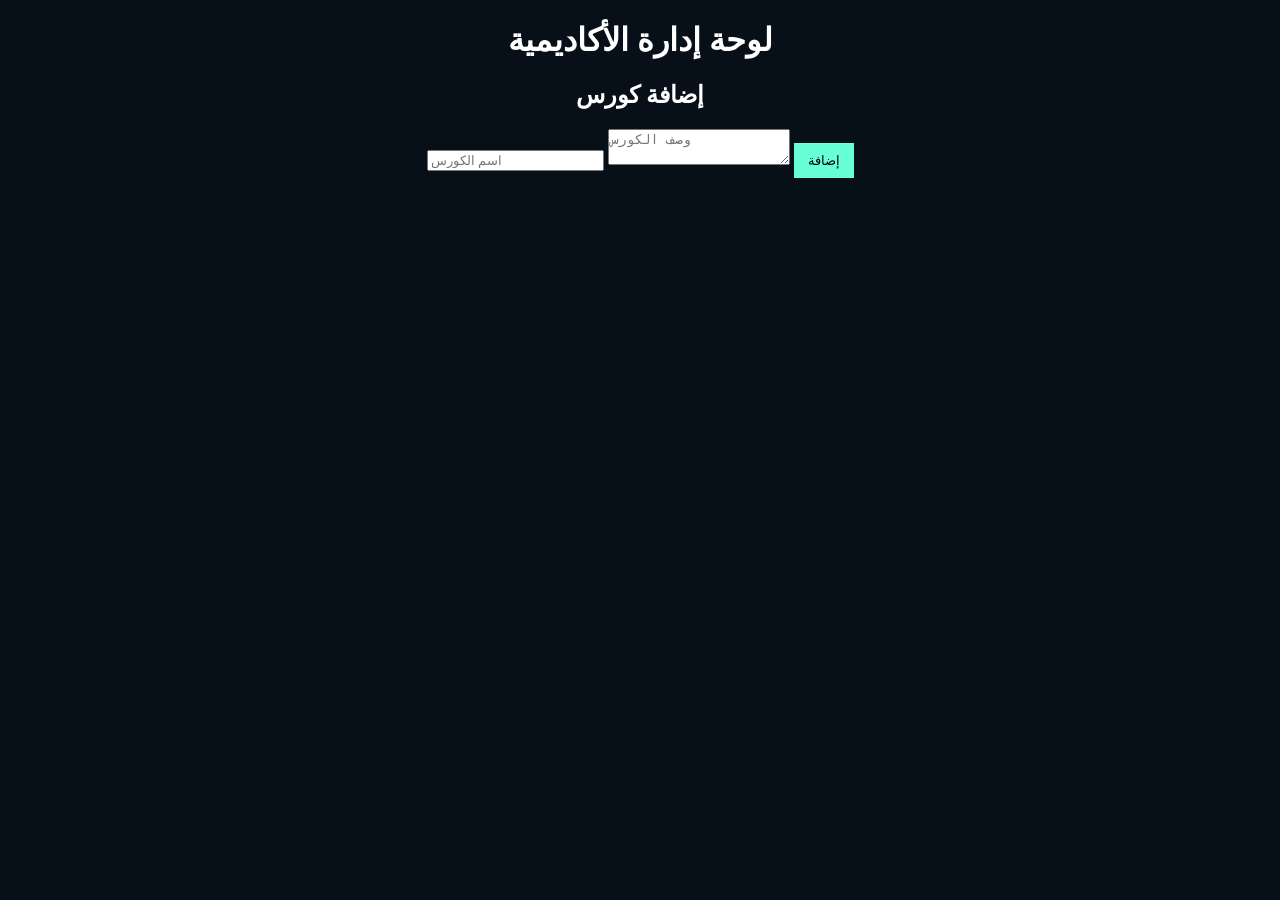
<file: admin.html>
<!DOCTYPE html>
<html lang="ar">
<head>
<meta charset="UTF-8">
<title>Admin Panel</title>
<link rel="stylesheet" href="style.css">
</head>

<body>

<h1>لوحة إدارة الأكاديمية</h1>

<h2>إضافة كورس</h2>

<input placeholder="اسم الكورس">

<textarea placeholder="وصف الكورس"></textarea>

<button>
إضافة
</button>

</body>
</html>
</file>
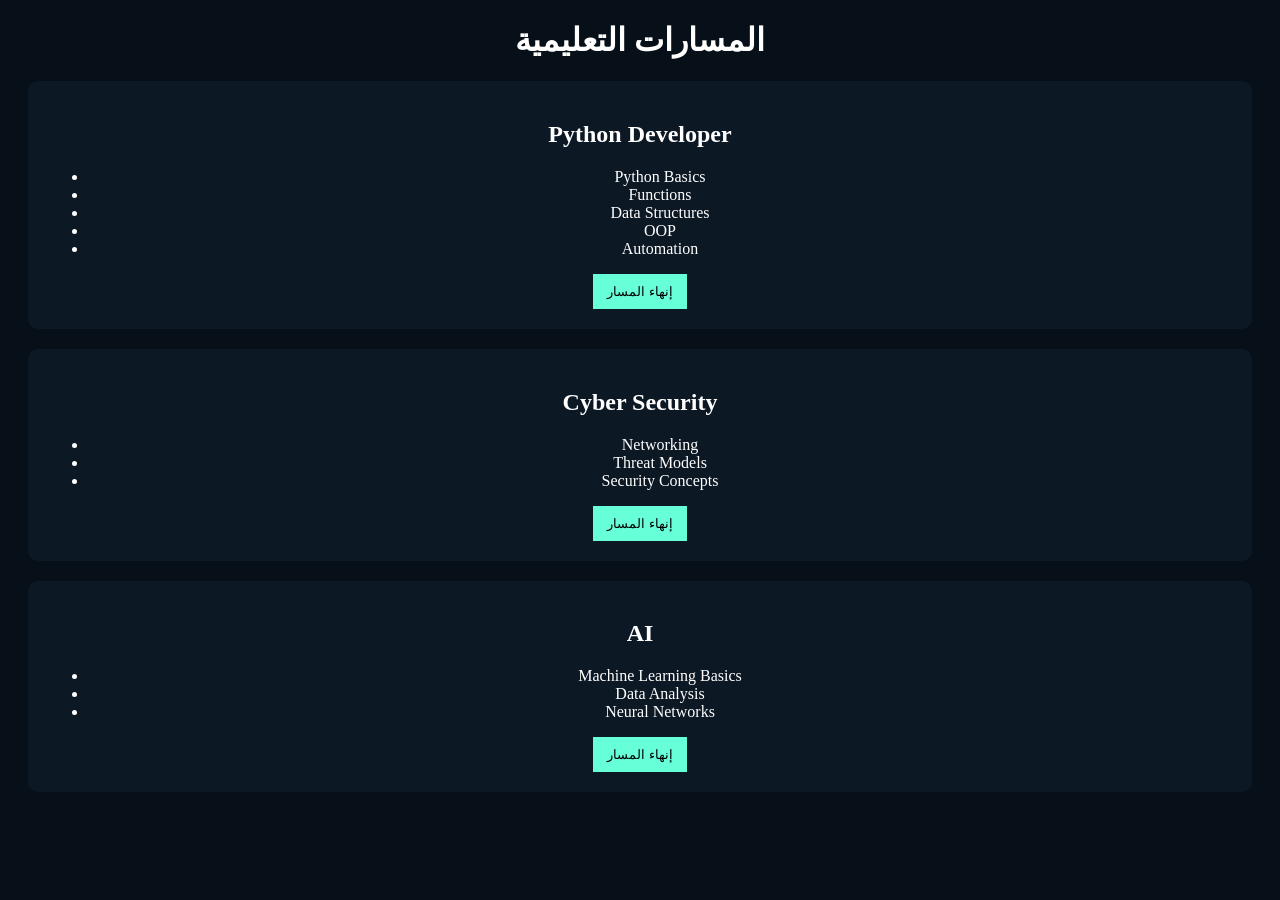
<file: courses.html>
<!DOCTYPE html>
<html lang="ar">
<head>
<meta charset="UTF-8">
<title>Courses</title>
<link rel="stylesheet" href="style.css">
</head>

<body>

<h1>المسارات التعليمية</h1>

<div class="course">

<h2>Python Developer</h2>

<ul>
<li>Python Basics</li>
<li>Functions</li>
<li>Data Structures</li>
<li>OOP</li>
<li>Automation</li>
</ul>

<button onclick="completeCourse('python')">
إنهاء المسار
</button>

</div>


<div class="course">

<h2>Cyber Security</h2>

<ul>
<li>Networking</li>
<li>Threat Models</li>
<li>Security Concepts</li>
</ul>

<button onclick="completeCourse('cyber')">
إنهاء المسار
</button>

</div>


<div class="course">

<h2>AI</h2>

<ul>
<li>Machine Learning Basics</li>
<li>Data Analysis</li>
<li>Neural Networks</li>
</ul>

<button onclick="completeCourse('ai')">
إنهاء المسار
</button>

</div>

<script src="app.js"></script>

</body>
</html>
</file>
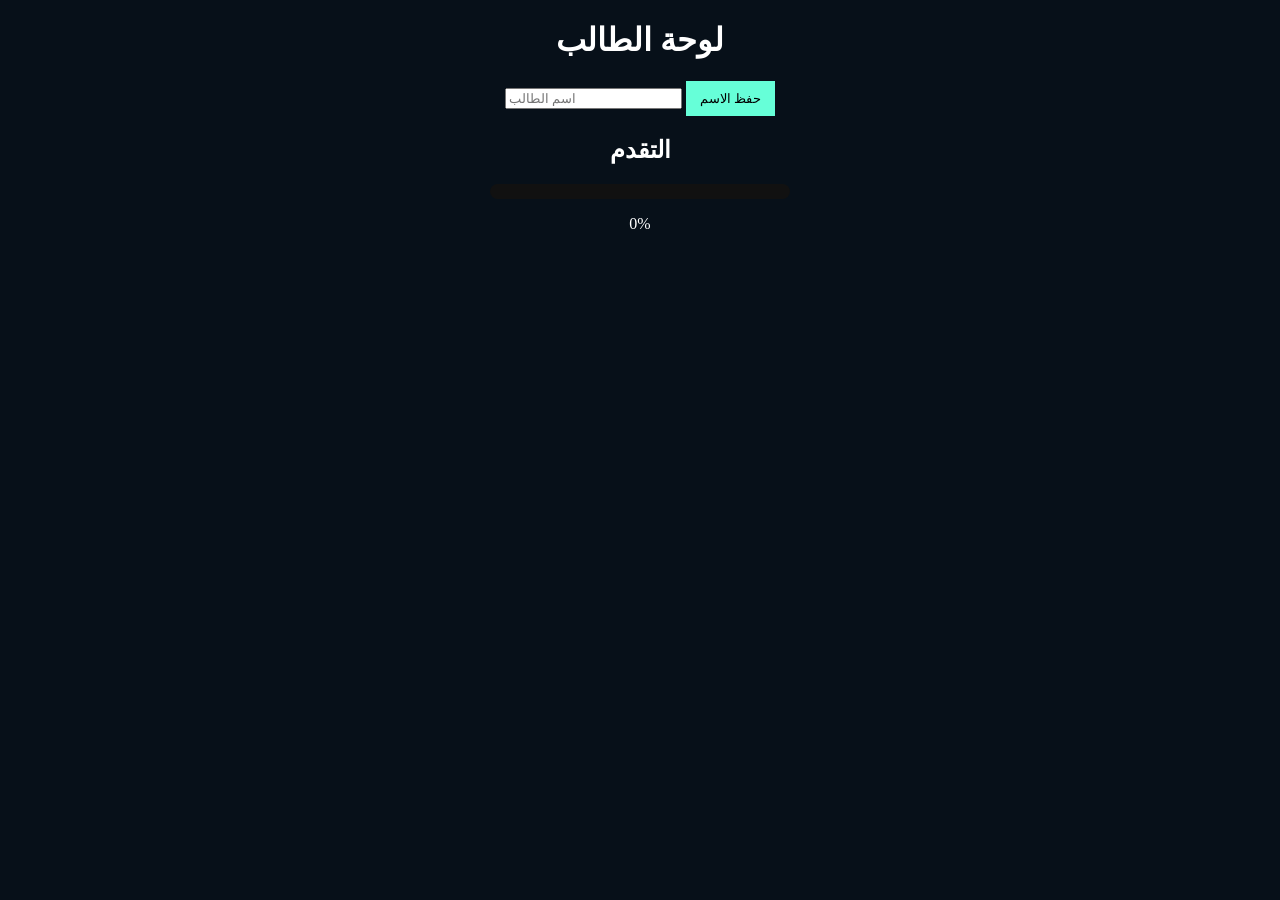
<file: dashboard.html>
<!DOCTYPE html>
<html lang="ar">
<head>
<meta charset="UTF-8">
<title>Student Dashboard</title>
<link rel="stylesheet" href="style.css">
</head>

<body>

<h1>لوحة الطالب</h1>

<input id="studentName" placeholder="اسم الطالب">

<button onclick="saveName()">
حفظ الاسم
</button>

<h2>التقدم</h2>

<div class="progress">

<div id="bar"></div>

</div>

<p id="percent">0%</p>

<script src="app.js"></script>

</body>
</html>
</file>
<file: style.css>
body{

font-family:Tahoma;
background:#071019;
color:white;
text-align:center;

}

header{

background:#0d1825;
padding:20px;

}

nav a{

color:white;
margin:10px;

}

.course{

background:#0d1825;
padding:20px;
margin:20px;
border-radius:10px;

}

button{

padding:10px 14px;
background:#66ffd8;
border:none;
cursor:pointer;

}

.progress{

width:300px;
height:15px;
background:#111;
margin:auto;
border-radius:10px;

}

#bar{

height:15px;
width:0%;
background:#66ffd8;

}
</file>
